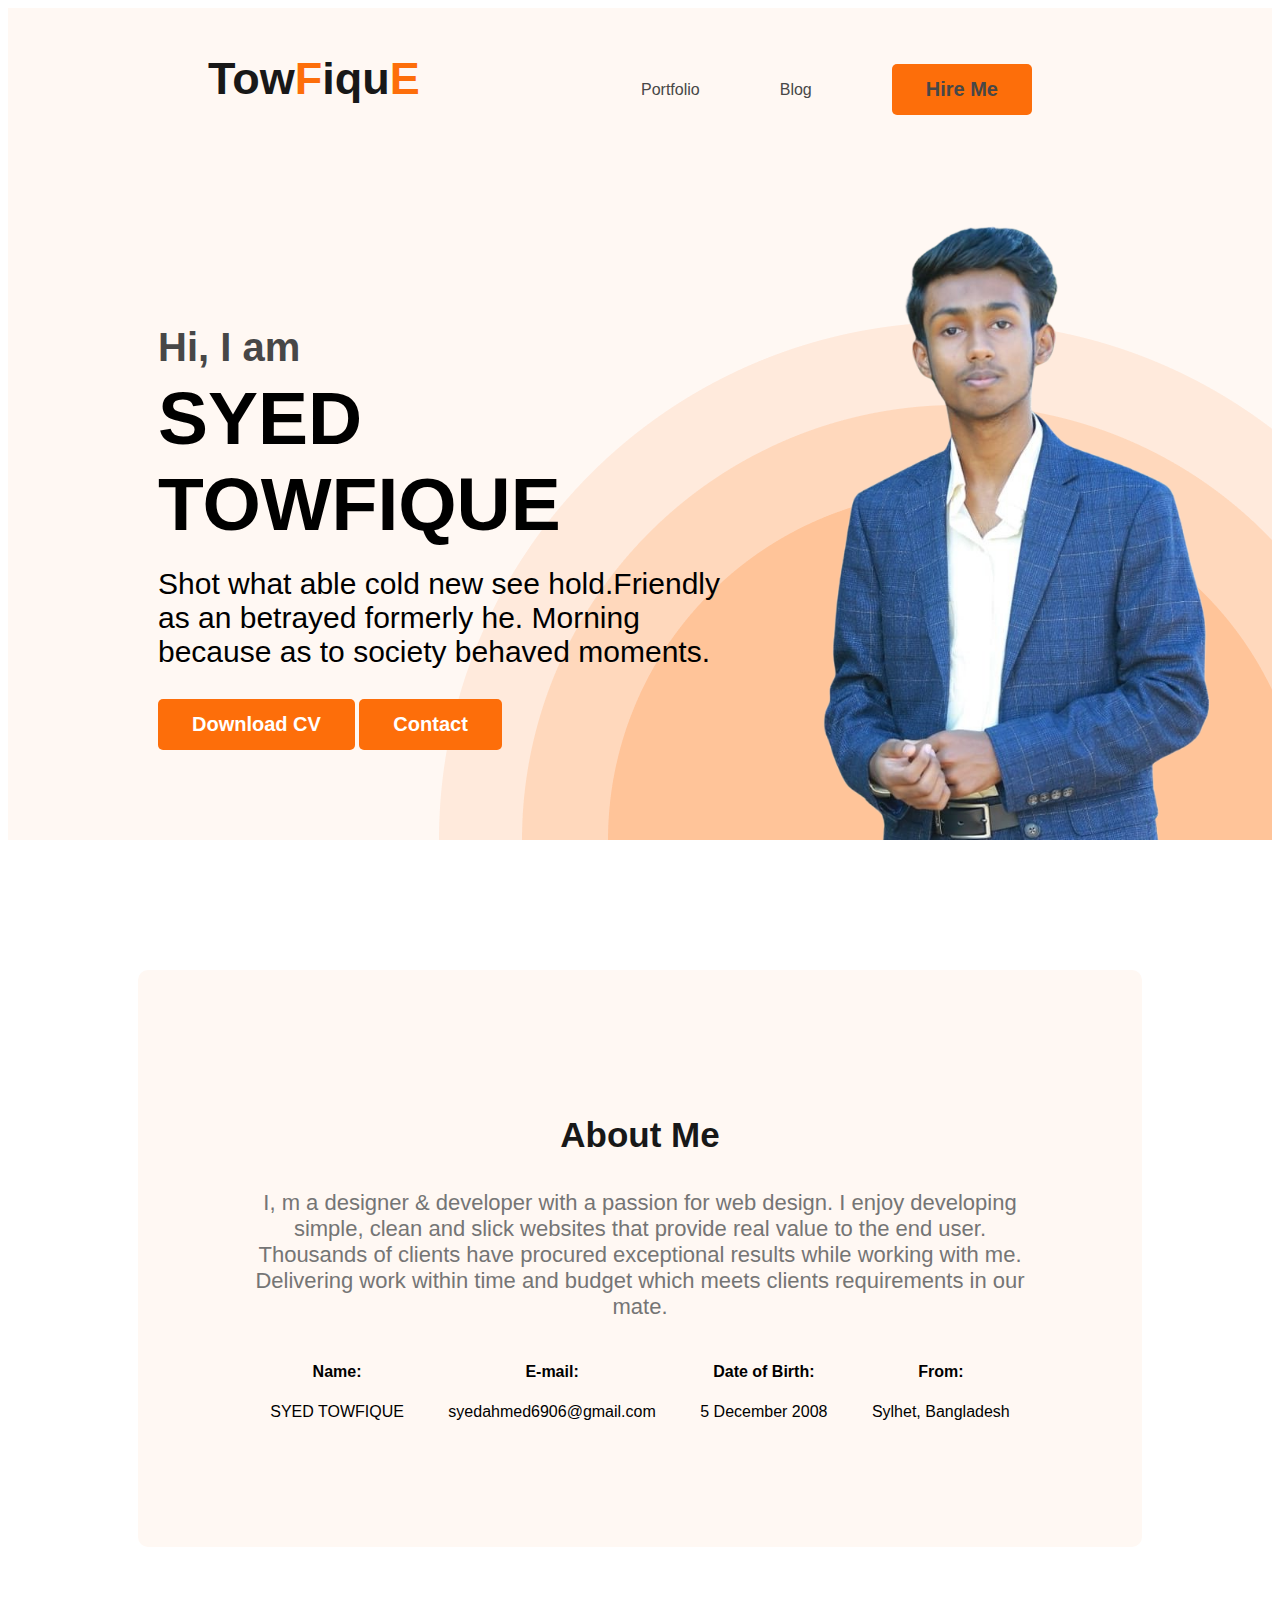
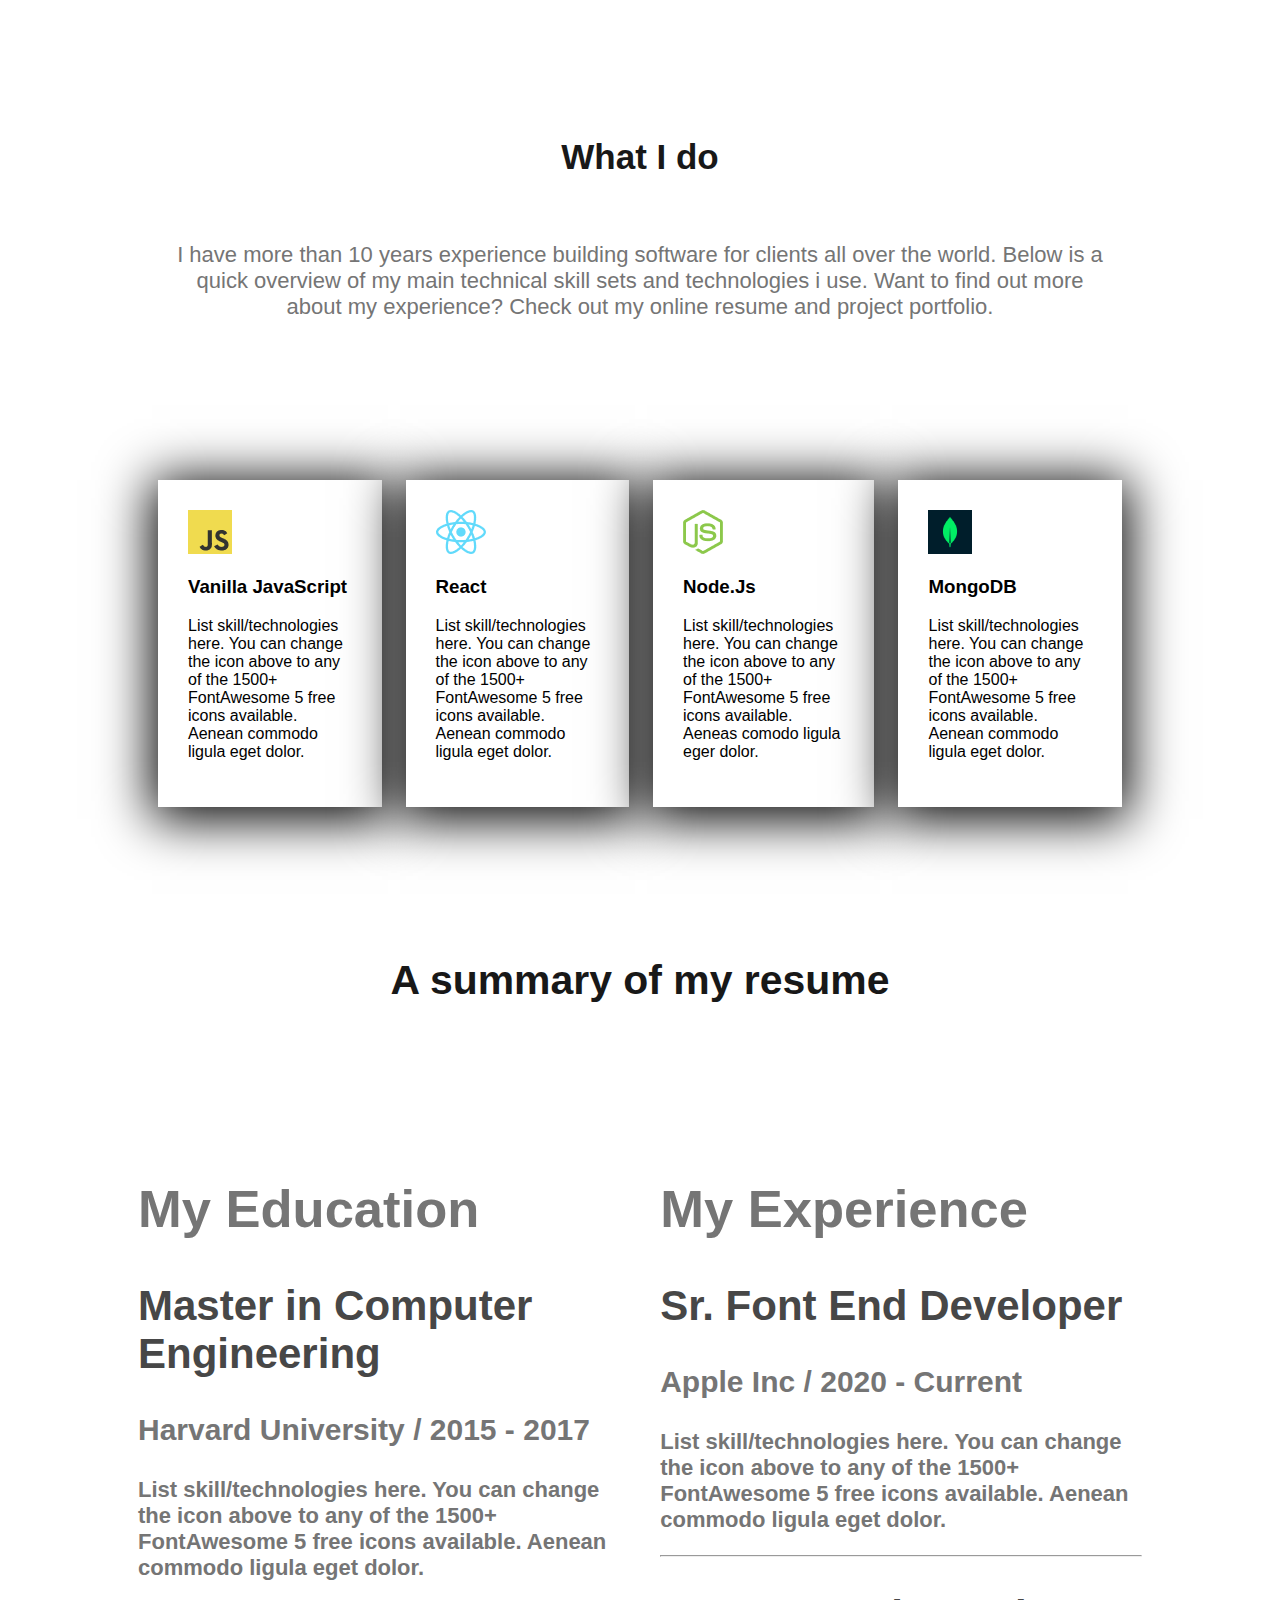
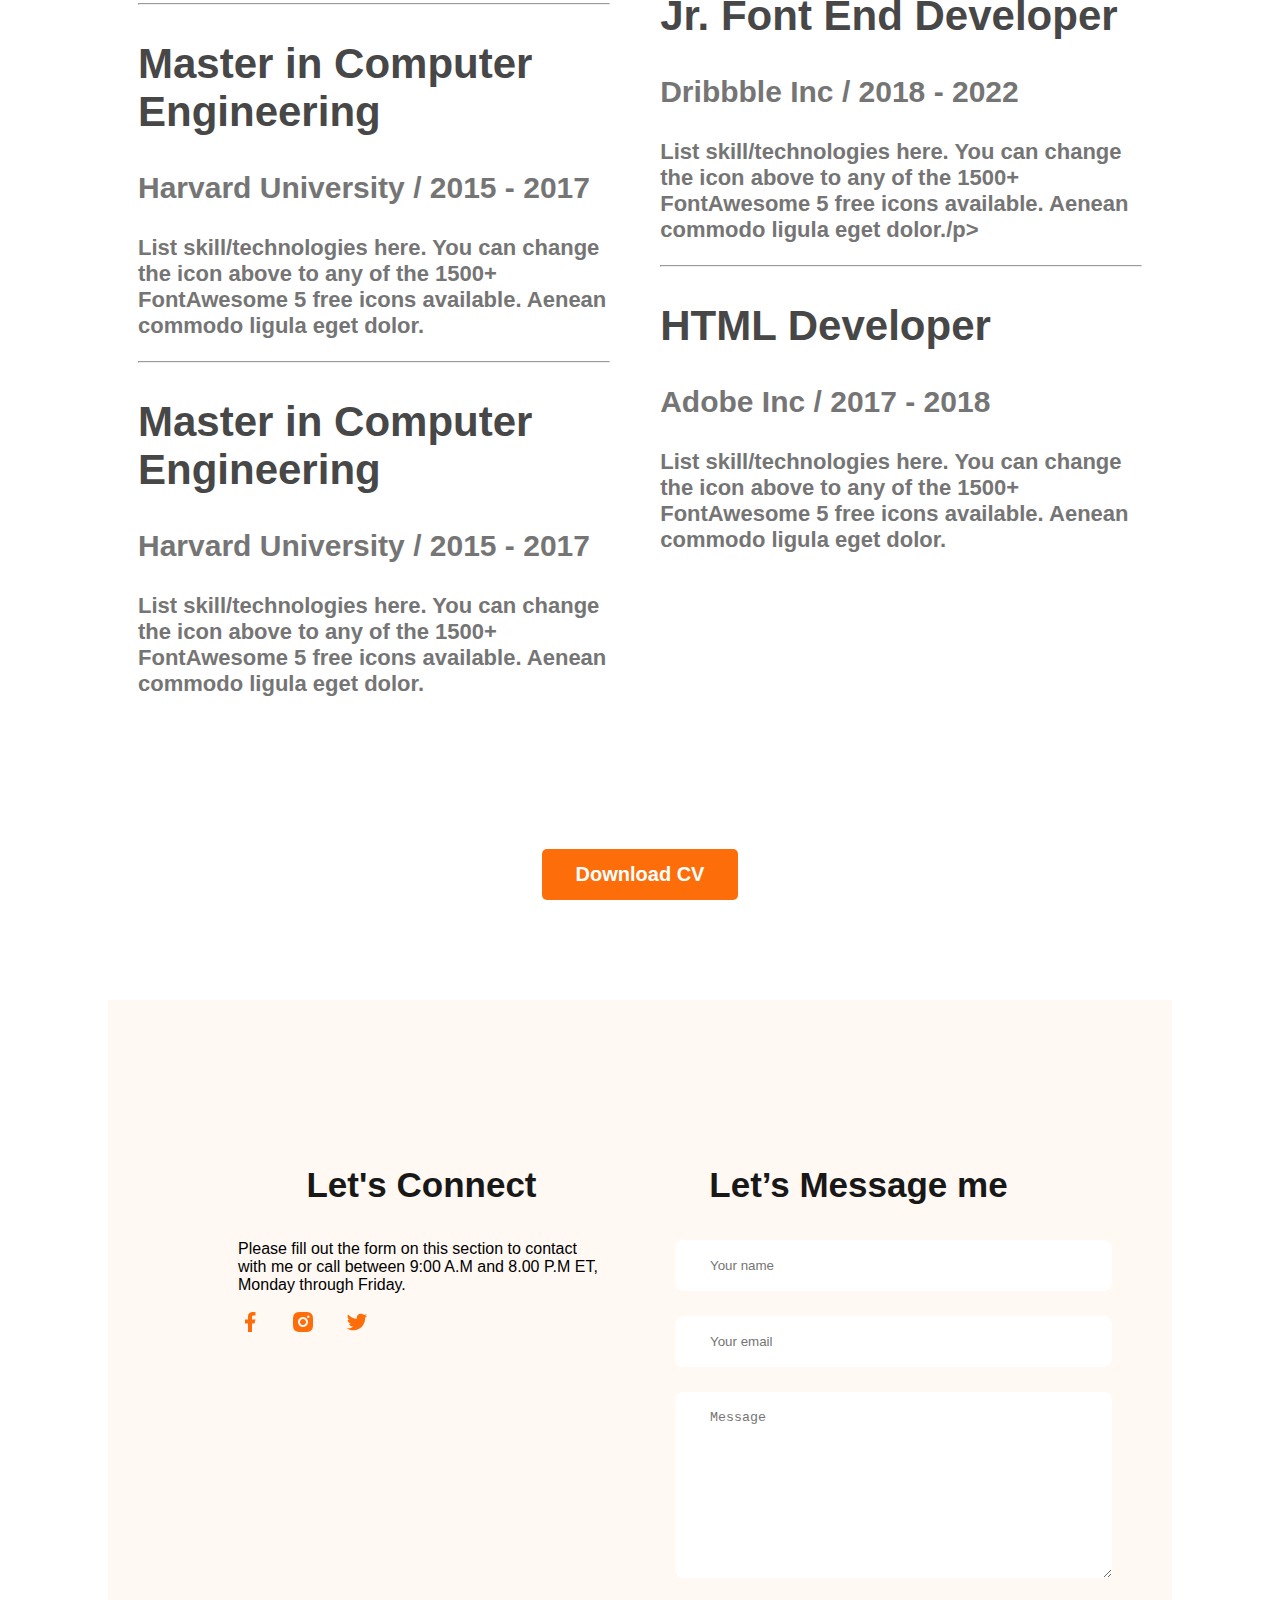
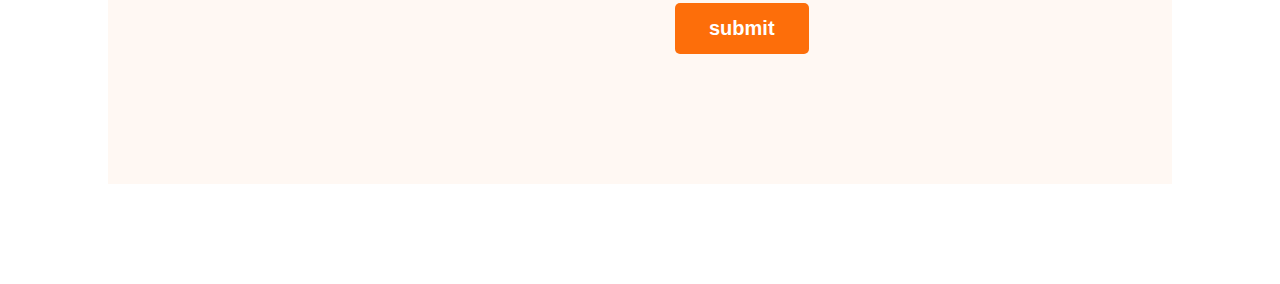
<file: index.html>
<!DOCTYPE html>
<html lang="en">
<head>
    <meta charset="UTF-8">
    <meta name="viewport" content="width=device-width, initial-scale=1.0">
    <title>Web Developer Portfolio</title>
    <link rel="stylesheet" href="index.css">
</head>
<body>
    <header class="header">
        <nav>
            <h3 class="nav-title">Tow<span class="orang">F</span>iqu<span class="orang">E</span></h3>
            <ul>
                <li><a href="">Portfolio</a></li>
                <li><a href="">Blog</a></li>
                <li><button class="btn-primary"><a href="">Hire Me</a></button></li>
            </ul>
        </nav>
        <div class="banner">
            <div class="banner-content">
                <h2 class="banner-greeting">Hi, I am</h2>
                <h1 class="banner-title">SYED TOWFIQUE</h1>
                <p class="banner-description">Shot what able cold new see hold.Friendly as an betrayed formerly he. Morning because as to society behaved moments.</p>
                <button class="btn-primary">Download CV</button>
                <button class="btn-primary">Contact</button>
            </div>
            <img src="Formal-removedbg.png" alt="">
        </div>
    </header>
    <main>
        <section class="about">
            <h3 class="section-title">About Me</h3>
            <p class="section-description">
                I, m a designer & developer with a passion for web design. I enjoy developing simple, clean and slick websites that provide real value to the end user. Thousands of clients have procured exceptional results while working with me. Delivering work within time and budget which meets clients requirements in our mate.
            </p>
            <div class="about-info-container">
                <div class="about-info">
                    <h4 class="info-title">Name:</h4>
                    <p class="info-description">SYED TOWFIQUE</p>
                </div>
                <div class="about-info">
                    <h4 class="info-title">E-mail:</h4>
                    <p class="info-description">syedahmed6906@gmail.com</p>
                </div>
                <div class="about-info">
                    <h4 class="info-title">Date of Birth:</h4>
                    <p class="info-description">5 December 2008</p>
                </div>
                <div class="about-info">
                    <h4 class="info-title">From:</h4>
                    <p class="info-description">Sylhet, Bangladesh</p>
                </div>
            </div>
        </section>
        <section>
            <div class="what-I-do-section">
                <h3 id="what-I-do" class="section-title">What I do</h3>
                <p class="section-description">
                I have more than 10 years experience building software for clients all over the world. Below is a quick overview of my main technical skill sets and technologies i use. Want to find out more about my experience? Check out my online resume and project portfolio.
               </p>
            </div>
            <div class="skill-container">
                <div class="skill">
                    <img src="icons/js.png" alt="">
                    <h3 class="skill-title">Vanilla JavaScript</h3>
                    <p class="skill-description">List skill/technologies here. You can change the icon above to any of the 1500+ FontAwesome 5 free icons available. Aenean commodo ligula eget dolor.</p>
                </div>
                <div class="skill">
                    <img src="icons/react.png" alt="">
                    <h3 class="skill-title">React</h3>
                    <p class="skill-description">List skill/technologies here. You can change the icon above to any of the 1500+ FontAwesome 5 free icons available. Aenean commodo ligula eget dolor.</p>
                </div>
                <div class="skill">
                    <img src="icons/nodejs.png" alt="">
                    <h3 class="skill-title">Node.Js</h3>
                    <p class="skill-description">List skill/technologies here. You can change the icon above to any of the 1500+ FontAwesome 5 free icons available. Aeneas comodo ligula eger dolor.</p>
                </div>
                <div class="skill">
                    <img src="icons/mongo.png" alt="">
                    <h3 class="skill-title">MongoDB</h3>
                    <p class="skill-description">List skill/technologies here. You can change the icon above to any of the 1500+ FontAwesome 5 free icons available. Aenean commodo ligula eget dolor.</p>
                </div>
            </div>
        </section>
        <section class="section-title">
            <h3>A summary of my resume</h3>
            <div class="resume-container">
                <div class="resume-colum">
                    <div class="resume-item">
                        <h2 class="resume-colum-title">My Education</h2>
                        <h2 class="resume-item-title">Master in Computer Engineering</h2>
                        <h3 class="resume-item-institute">Harvard University / 2015 - 2017</h3>
                        <p class="resume-item-description">List skill/technologies here. You can change the icon above to any of the 1500+ FontAwesome 5 free icons available. Aenean commodo ligula eget dolor.</p>
                    </div>
                    <hr>
                    <div class="resume-item">
                        <h2 class="resume-item-title">Master in Computer Engineering</h2>
                        <h3 class="resume-item-institute">Harvard University / 2015 - 2017</h3>
                        <p class="resume-item-description">
                            List skill/technologies here. You can change the icon above 
                            to any of the 1500+ FontAwesome 5 free icons available. Aenean commodo ligula eget dolor.</p>
                    </div>
                    <hr>
                    <div class="resume-item">
                        <h2 class="resume-item-title">Master in Computer Engineering</h2>
                        <h3 class="resume-item-institute">Harvard University / 2015 - 2017</h3>
                        <p class="resume-item-description">List skill/technologies here. You can change the icon above 
                            to any of the 1500+ FontAwesome 5 free icons available. Aenean commodo ligula eget dolor.</p>
                    </div>
                </div>
                <div class="resume-colum">
                    <div class="resume-item">
                        <h2 class="resume-colum-title">My Experience</h2>
                        <h2 class="resume-item-title">Sr. Font End Developer</h2>
                        <h3 class="resume-item-institute">Apple Inc / 2020 - Current</h3>
                        <p class="resume-item-description">List skill/technologies here. You can change the icon above 
                            to any of the 1500+ FontAwesome 5 free icons available. Aenean commodo ligula eget dolor.</p>
                    </div>
                    <hr>
                    <div class="resume-item">
                        <h2 class="resume-item-title">Jr. Font End Developer</h2>
                        <h3 class="resume-item-institute">Dribbble Inc / 2018 - 2022</h3>
                        <p class="resume-item-description">List skill/technologies here. You can change the icon above 
                            to any of the 1500+ FontAwesome 5 free icons available. Aenean commodo ligula eget dolor./p>
                    </div>
                    <hr>
                    <div class="resume-item">
                        <h2 class="resume-item-title">HTML Developer</h2>
                        <h3 class="resume-item-institute">Adobe Inc / 2017 - 2018</h3>
                        <p class="resume-item-description">List skill/technologies here. You can change the icon above 
                            to any of the 1500+ FontAwesome 5 free icons available. Aenean commodo ligula eget dolor.</p>
                    </div>
                </div>
            </div>
            <div class="download-cv">
                <button class="btn-primary">Download CV</button>
            </div>
        </section>
    </main>
    <footer>
        <div class="footer-colum">
            <h3 class="section-title">Let's Connect</h3>
            <p class="footer-section-description">Please fill out the form on this section to contact with me or call between 9:00 A.M and 8.00 P.M ET, Monday through Friday.</p>
            <div class="social-links">
                <a href="https://www.facebook.com/profile.php?id=100040533549514&mibextid=ZbWKwL"><img src="icons/facebook.png" alt=""></a>
                <a href="https://www.instagram.com/syed_towfique_14?igsh=MXZybG8zdDFxeHBuaQ=="><img src="icons/insta.png" alt=""></a>
                <a href="https://twitter.com/towfique_syed"><img src="icons/twitter.png" alt=""></a>
            </div>
        </div>
        <div class="footer-colum">
            <form class="contact" action="">
                <h3 class="section-title">Let’s Message me</h3>
                <input type="text" placeholder="Your name">
                <input type="email" placeholder="Your email">
                <textarea name="" id="" cols="30" rows="10" placeholder="Message"></textarea>
                <input class="btn-primary" type="submit" value="submit" name="" id="">
            </form>
        </div>
    </footer>
</body>
</html>
</file>
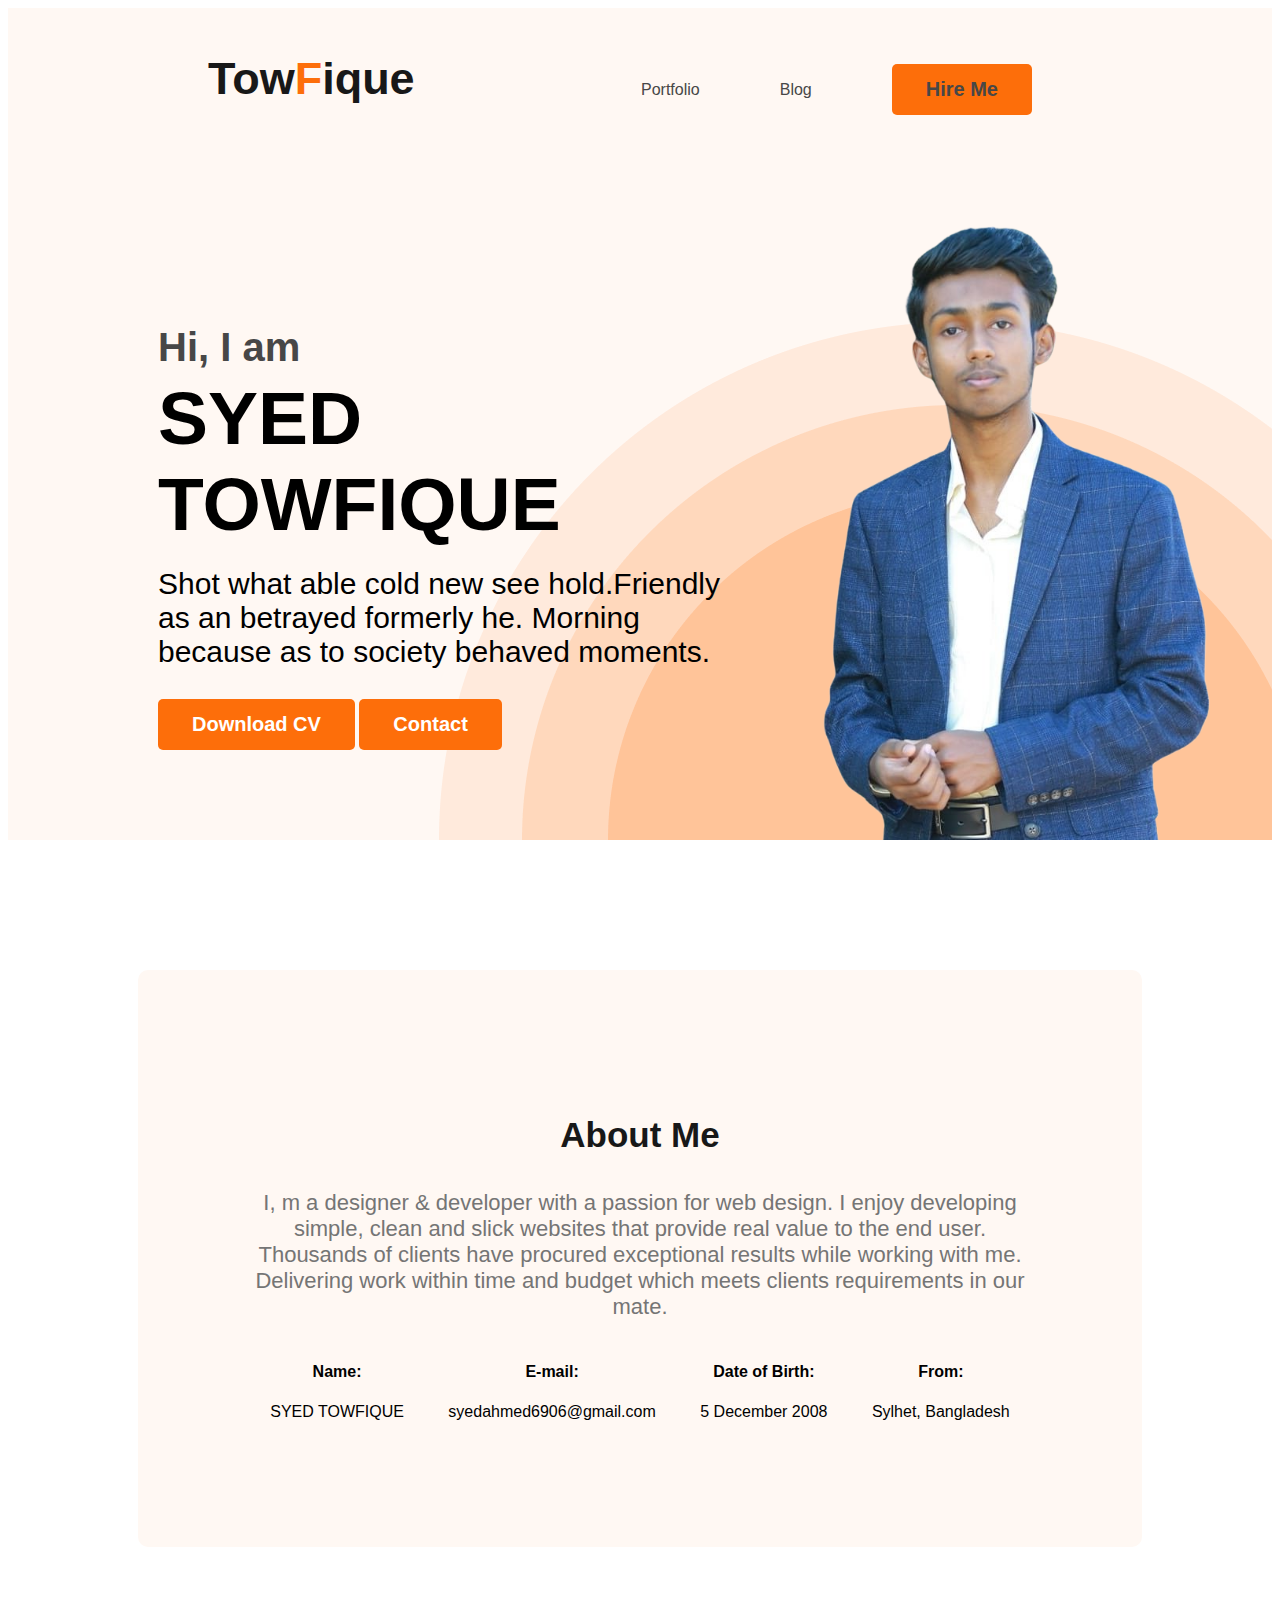
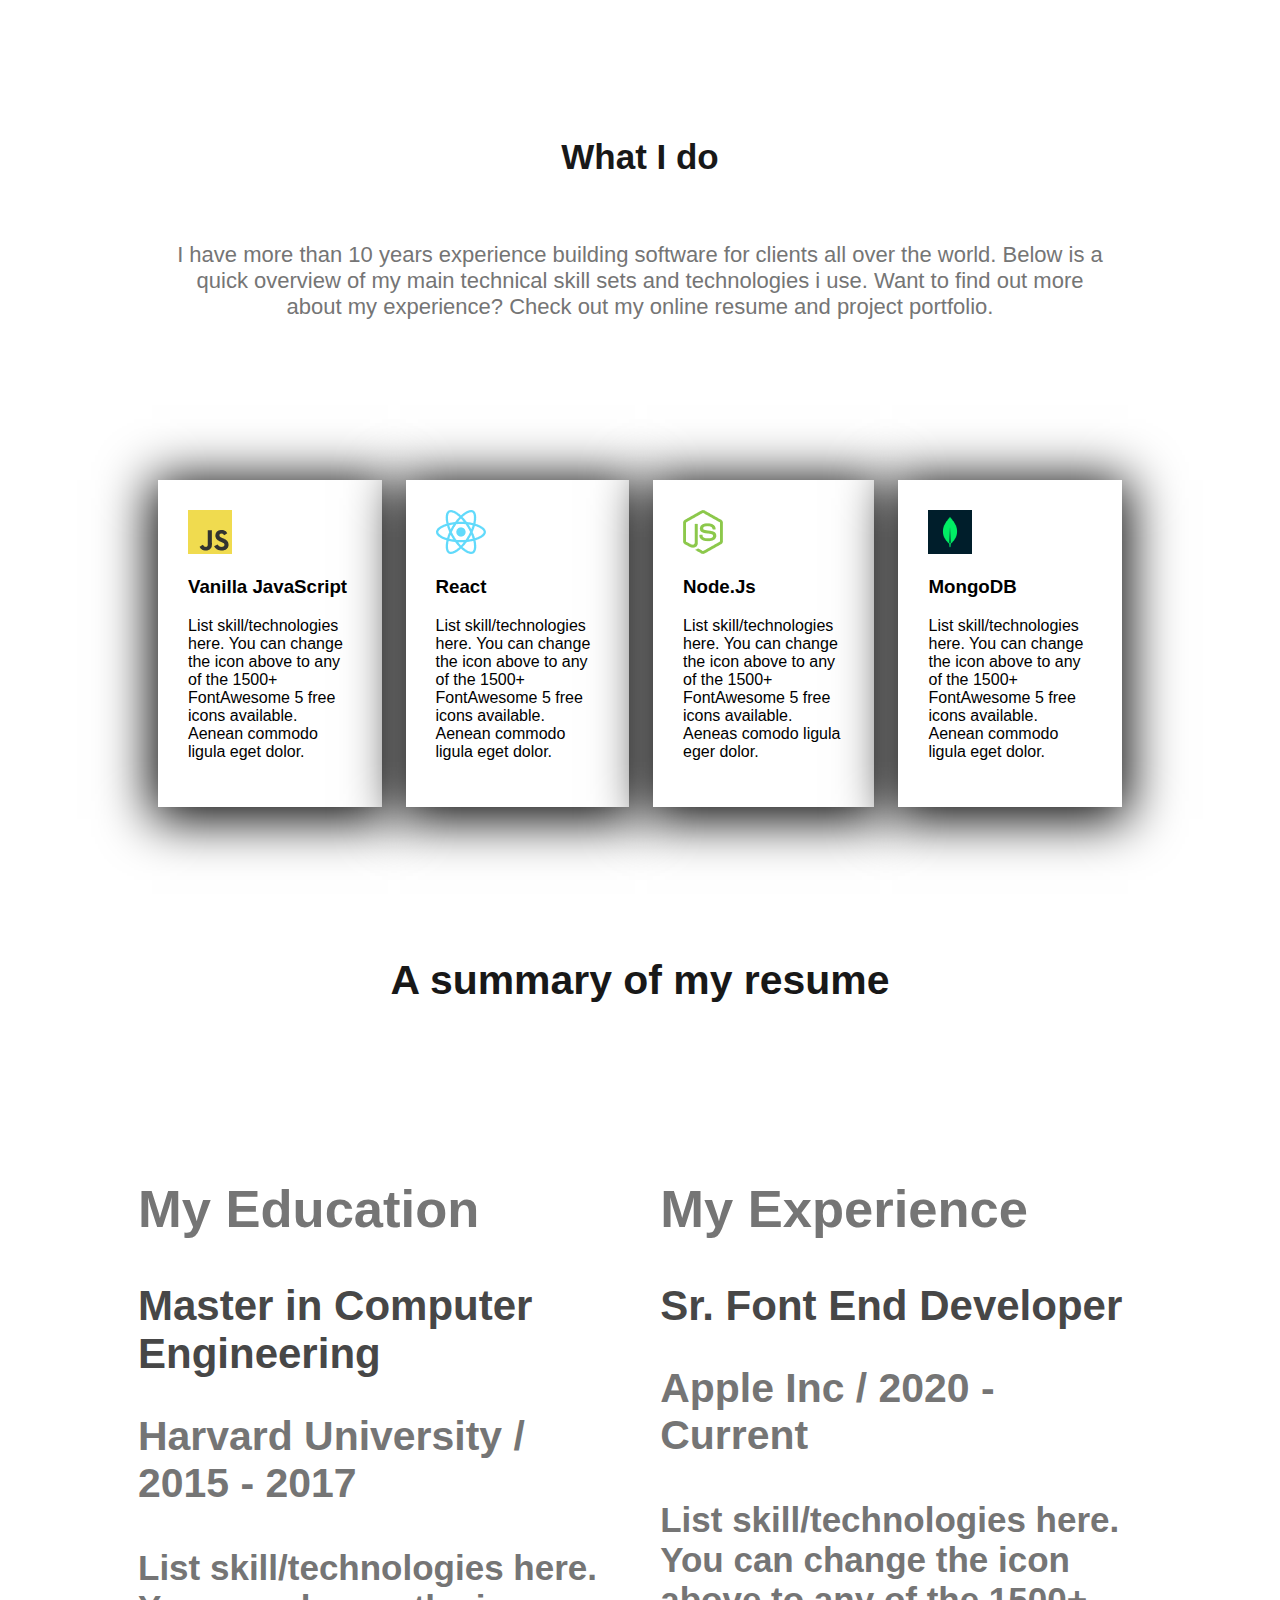
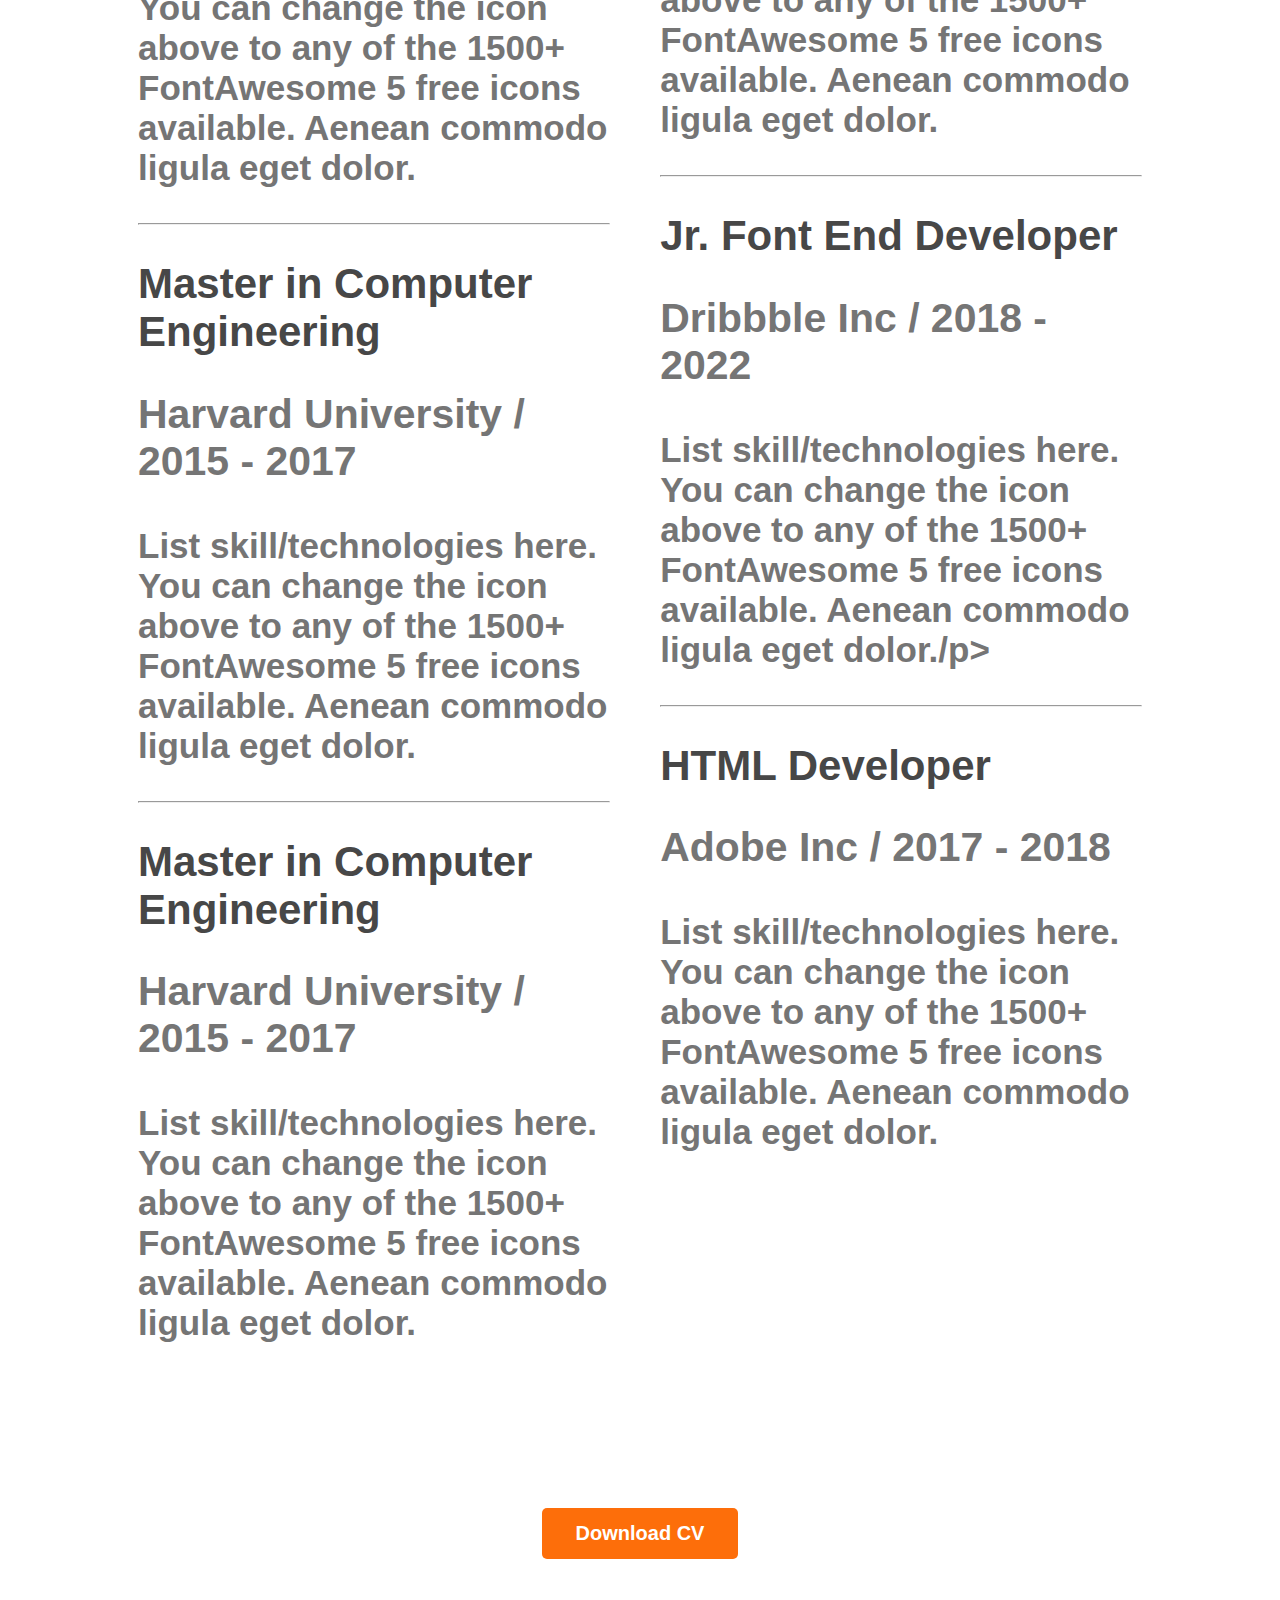
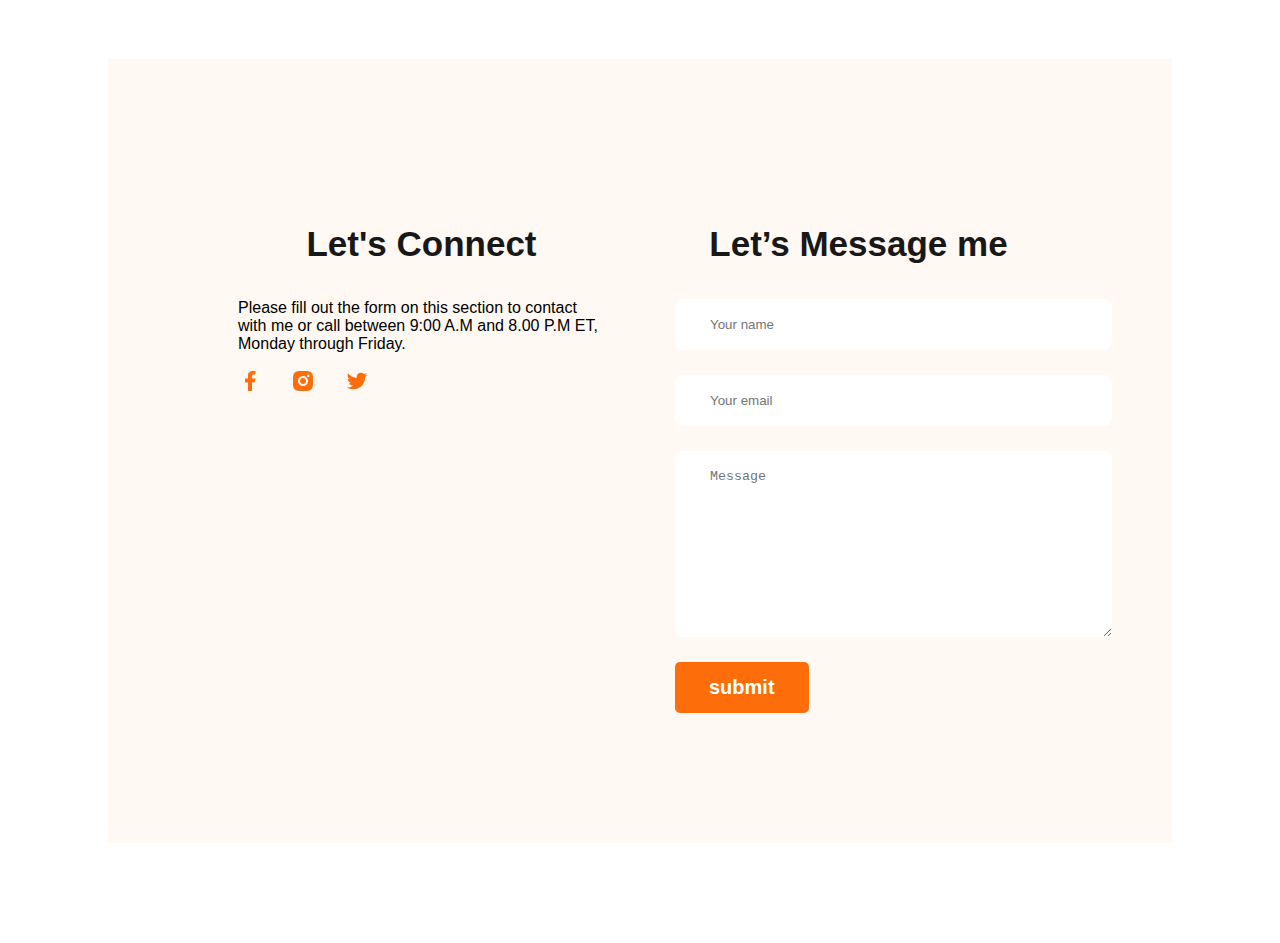
<file: Developer-portfolio.html>
<!DOCTYPE html>
<html lang="en">
<head>
    <meta charset="UTF-8">
    <meta name="viewport" content="width=device-width, initial-scale=1.0">
    <title>Web Developer Portfolio</title>
    <link rel="stylesheet" href="Developer-portfolio.css">
</head>
<body>
    <header class="header">
        <nav>
            <h3 class="nav-title">Tow<span class="orang">F</span>ique</h3>
            <ul>
                <li><a href="">Portfolio</a></li>
                <li><a href="">Blog</a></li>
                <li><button class="btn-primary"><a href="">Hire Me</a></button></li>
            </ul>
        </nav>
        <div class="banner">
            <div class="banner-content">
                <h2 class="banner-greeting">Hi, I am</h2>
                <h1 class="banner-title">SYED TOWFIQUE</h1>
                <p class="banner-description">Shot what able cold new see hold.Friendly as an betrayed formerly he. Morning because as to society behaved moments.</p>
                <button class="btn-primary">Download CV</button>
                <button class="btn-primary">Contact</button>
            </div>
            <img src="Formal-removedbg.png" alt="">
        </div>
    </header>
    <main>
        <section class="about">
            <h3 class="section-title">About Me</h3>
            <p class="section-description">
                I, m a designer & developer with a passion for web design. I enjoy developing simple, clean and slick websites that provide real value to the end user. Thousands of clients have procured exceptional results while working with me. Delivering work within time and budget which meets clients requirements in our mate.
            </p>
            <div class="about-info-container">
                <div class="about-info">
                    <h4 class="info-title">Name:</h4>
                    <p class="info-description">SYED TOWFIQUE</p>
                </div>
                <div class="about-info">
                    <h4 class="info-title">E-mail:</h4>
                    <p class="info-description">syedahmed6906@gmail.com</p>
                </div>
                <div class="about-info">
                    <h4 class="info-title">Date of Birth:</h4>
                    <p class="info-description">5 December 2008</p>
                </div>
                <div class="about-info">
                    <h4 class="info-title">From:</h4>
                    <p class="info-description">Sylhet, Bangladesh</p>
                </div>
            </div>
        </section>
        <section>
            <div class="what-I-do-section">
                <h3 id="what-I-do" class="section-title">What I do</h3>
                <p class="section-description">
                I have more than 10 years experience building software for clients all over the world. Below is a quick overview of my main technical skill sets and technologies i use. Want to find out more about my experience? Check out my online resume and project portfolio.
               </p>
            </div>
            <div class="skill-container">
                <div class="skill">
                    <img src="icons/js.png" alt="">
                    <h3 class="skill-title">Vanilla JavaScript</h3>
                    <p class="skill-description">List skill/technologies here. You can change the icon above to any of the 1500+ FontAwesome 5 free icons available. Aenean commodo ligula eget dolor.</p>
                </div>
                <div class="skill">
                    <img src="icons/react.png" alt="">
                    <h3 class="skill-title">React</h3>
                    <p class="skill-description">List skill/technologies here. You can change the icon above to any of the 1500+ FontAwesome 5 free icons available. Aenean commodo ligula eget dolor.</p>
                </div>
                <div class="skill">
                    <img src="icons/nodejs.png" alt="">
                    <h3 class="skill-title">Node.Js</h3>
                    <p class="skill-description">List skill/technologies here. You can change the icon above to any of the 1500+ FontAwesome 5 free icons available. Aeneas comodo ligula eger dolor.</p>
                </div>
                <div class="skill">
                    <img src="icons/mongo.png" alt="">
                    <h3 class="skill-title">MongoDB</h3>
                    <p class="skill-description">List skill/technologies here. You can change the icon above to any of the 1500+ FontAwesome 5 free icons available. Aenean commodo ligula eget dolor.</p>
                </div>
            </div>
        </section>
        <section class="section-title">
            <h3>A summary of my resume</h3>
            <div class="resume-container">
                <div class="resume-colum">
                    <div class="resume-item">
                        <h2 class="resume-colum-title">My Education</h2>
                        <h2 class="resume-item-title">Master in Computer Engineering</h2>
                        <h3 class="resume-item-institute">Harvard University / 2015 - 2017</h3>
                        <p class="resume-item-description">List skill/technologies here. You can change the icon above to any of the 1500+ FontAwesome 5 free icons available. Aenean commodo ligula eget dolor.</p>
                    </div>
                    <hr>
                    <div class="resume-item">
                        <h2 class="resume-item-title">Master in Computer Engineering</h2>
                        <h3 class="resume-item-institute">Harvard University / 2015 - 2017</h3>
                        <p class="resume-item-description">
                            List skill/technologies here. You can change the icon above 
                            to any of the 1500+ FontAwesome 5 free icons available. Aenean commodo ligula eget dolor.</p>
                    </div>
                    <hr>
                    <div class="resume-item">
                        <h2 class="resume-item-title">Master in Computer Engineering</h2>
                        <h3 class="resume-item-institute">Harvard University / 2015 - 2017</h3>
                        <p class="resume-item-description">List skill/technologies here. You can change the icon above 
                            to any of the 1500+ FontAwesome 5 free icons available. Aenean commodo ligula eget dolor.</p>
                    </div>
                </div>
                <div class="resume-colum">
                    <div class="resume-item">
                        <h2 class="resume-colum-title">My Experience</h2>
                        <h2 class="resume-item-title">Sr. Font End Developer</h2>
                        <h3 class="resume-item-institute">Apple Inc / 2020 - Current</h3>
                        <p class="resume-item-description">List skill/technologies here. You can change the icon above 
                            to any of the 1500+ FontAwesome 5 free icons available. Aenean commodo ligula eget dolor.</p>
                    </div>
                    <hr>
                    <div class="resume-item">
                        <h2 class="resume-item-title">Jr. Font End Developer</h2>
                        <h3 class="resume-item-institute">Dribbble Inc / 2018 - 2022</h3>
                        <p class="resume-item-description">List skill/technologies here. You can change the icon above 
                            to any of the 1500+ FontAwesome 5 free icons available. Aenean commodo ligula eget dolor./p>
                    </div>
                    <hr>
                    <div class="resume-item">
                        <h2 class="resume-item-title">HTML Developer</h2>
                        <h3 class="resume-item-institute">Adobe Inc / 2017 - 2018</h3>
                        <p class="resume-item-description">List skill/technologies here. You can change the icon above 
                            to any of the 1500+ FontAwesome 5 free icons available. Aenean commodo ligula eget dolor.</p>
                    </div>
                </div>
            </div>
            <div class="download-cv">
                <button class="btn-primary">Download CV</button>
            </div>
        </section>
    </main>
    <footer>
        <div class="footer-colum">
            <h3 class="section-title">Let's Connect</h3>
            <p class="footer-section-description">Please fill out the form on this section to contact with me or call between 9:00 A.M and 8.00 P.M ET, Monday through Friday.</p>
            <div class="social-links">
                <a href=""><img src="icons/facebook.png" alt=""></a>
                <a href=""><img src="icons/insta.png" alt=""></a>
                <a href=""><img src="icons/twitter.png" alt=""></a>
            </div>
        </div>
        <div class="footer-colum">
            <form class="contact" action="">
                <h3 class="section-title">Let’s Message me</h3>
                <input type="text" placeholder="Your name">
                <input type="email" placeholder="Your email">
                <textarea name="" id="" cols="30" rows="10" placeholder="Message"></textarea>
                <input class="btn-primary" type="submit" value="submit" name="" id="">
            </form>
        </div>
    </footer>
</body>
</html>
</file>
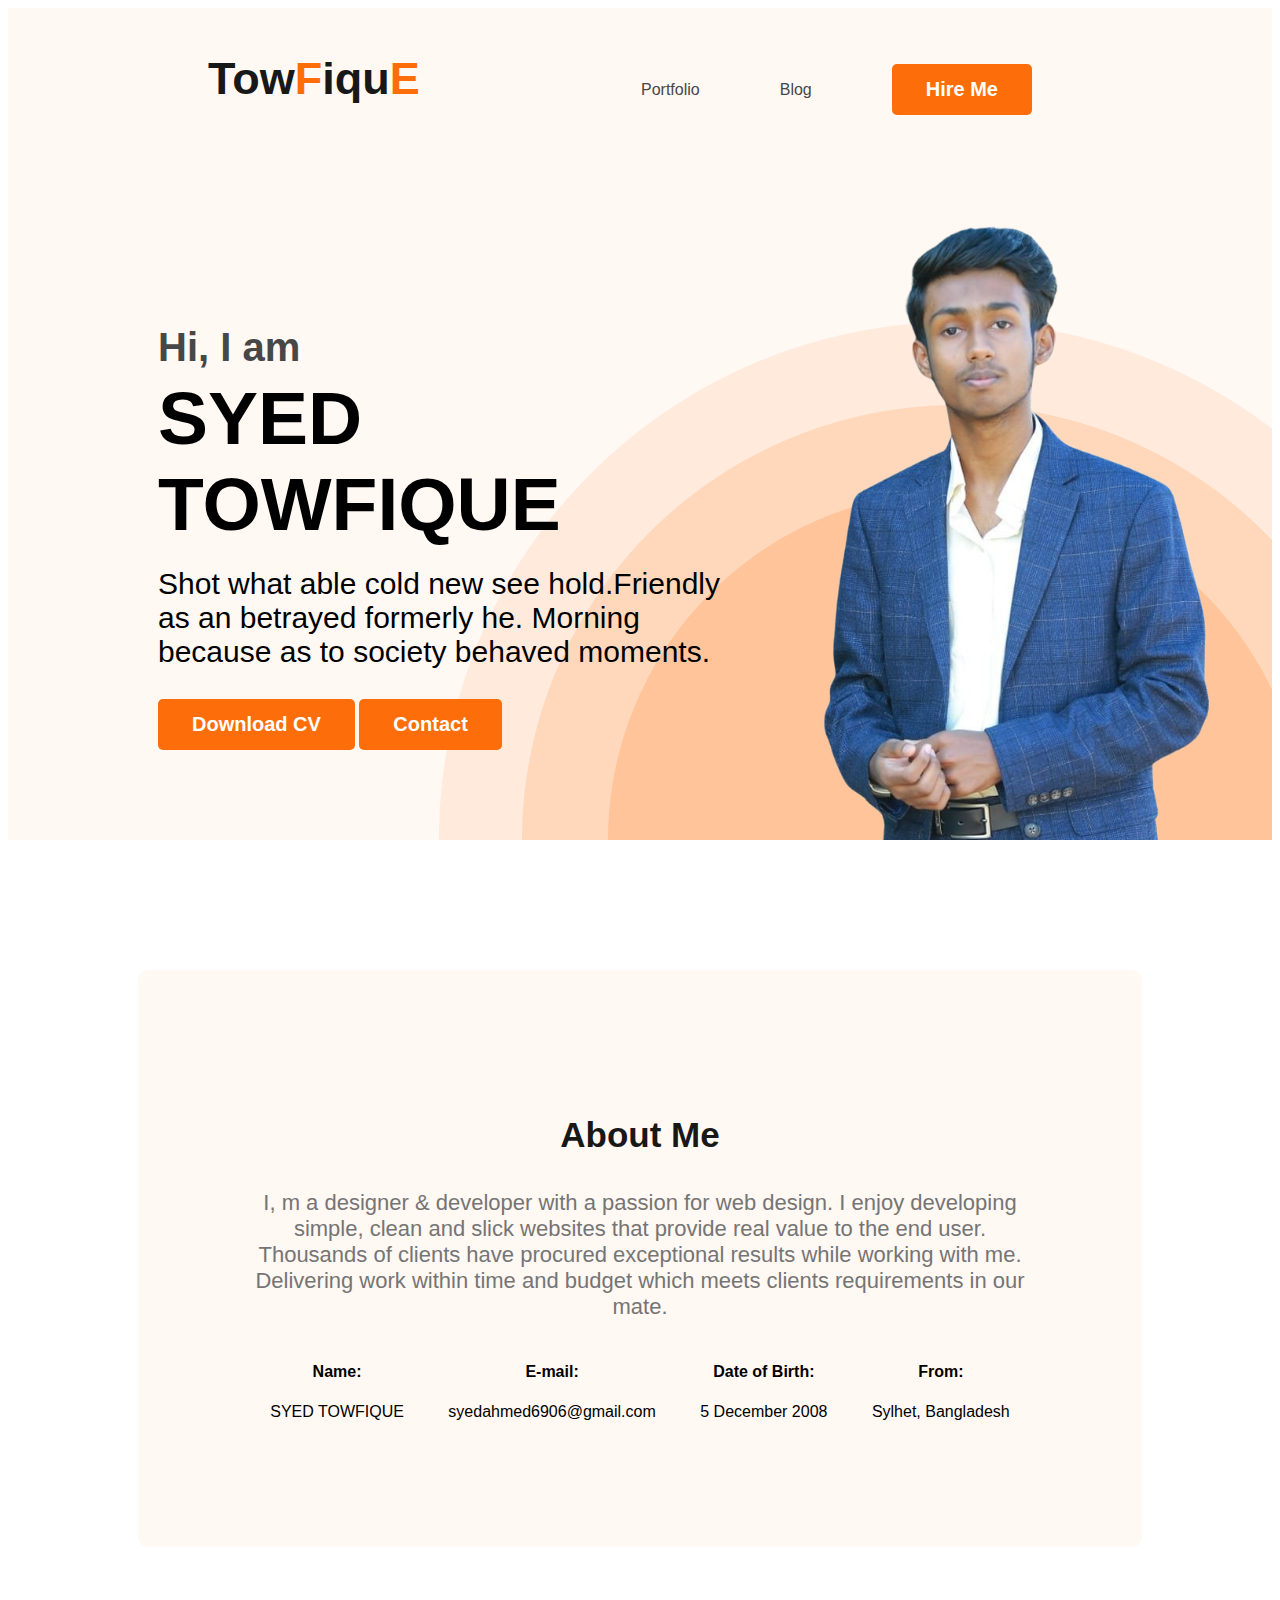
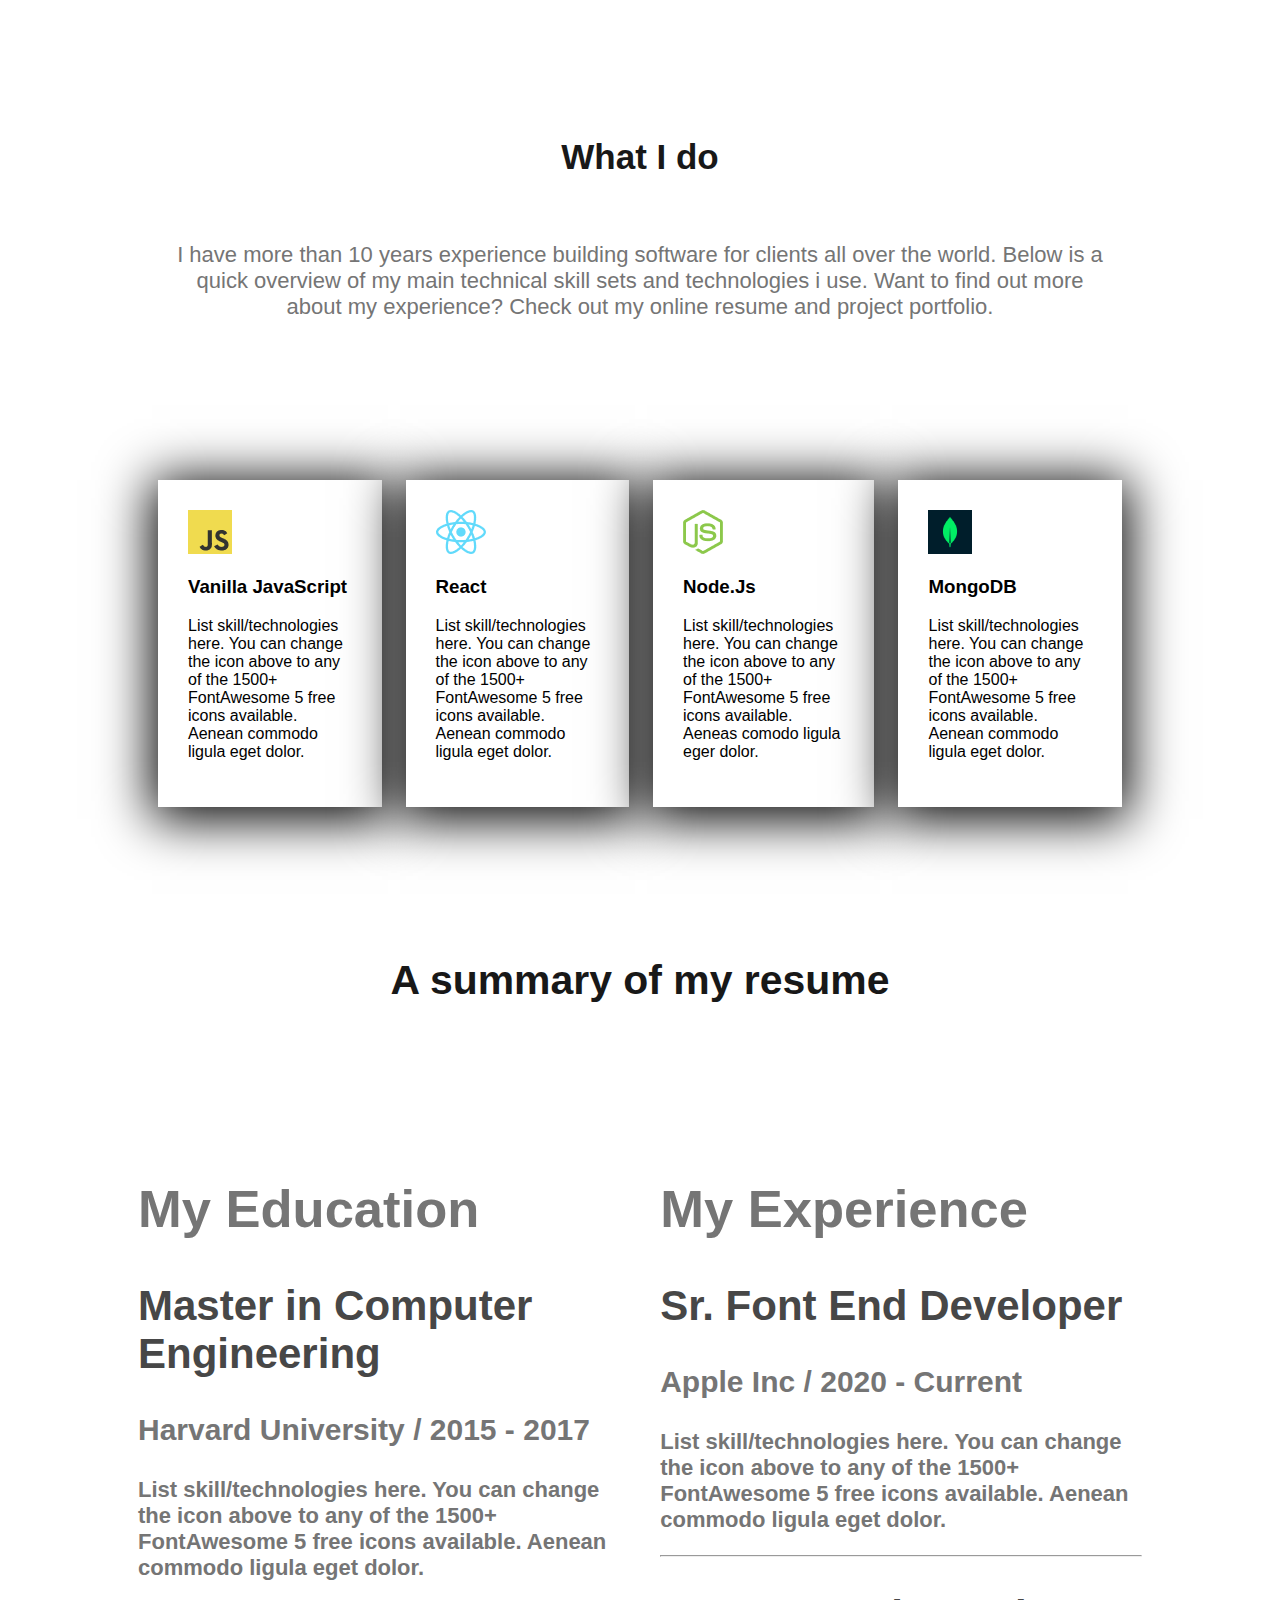
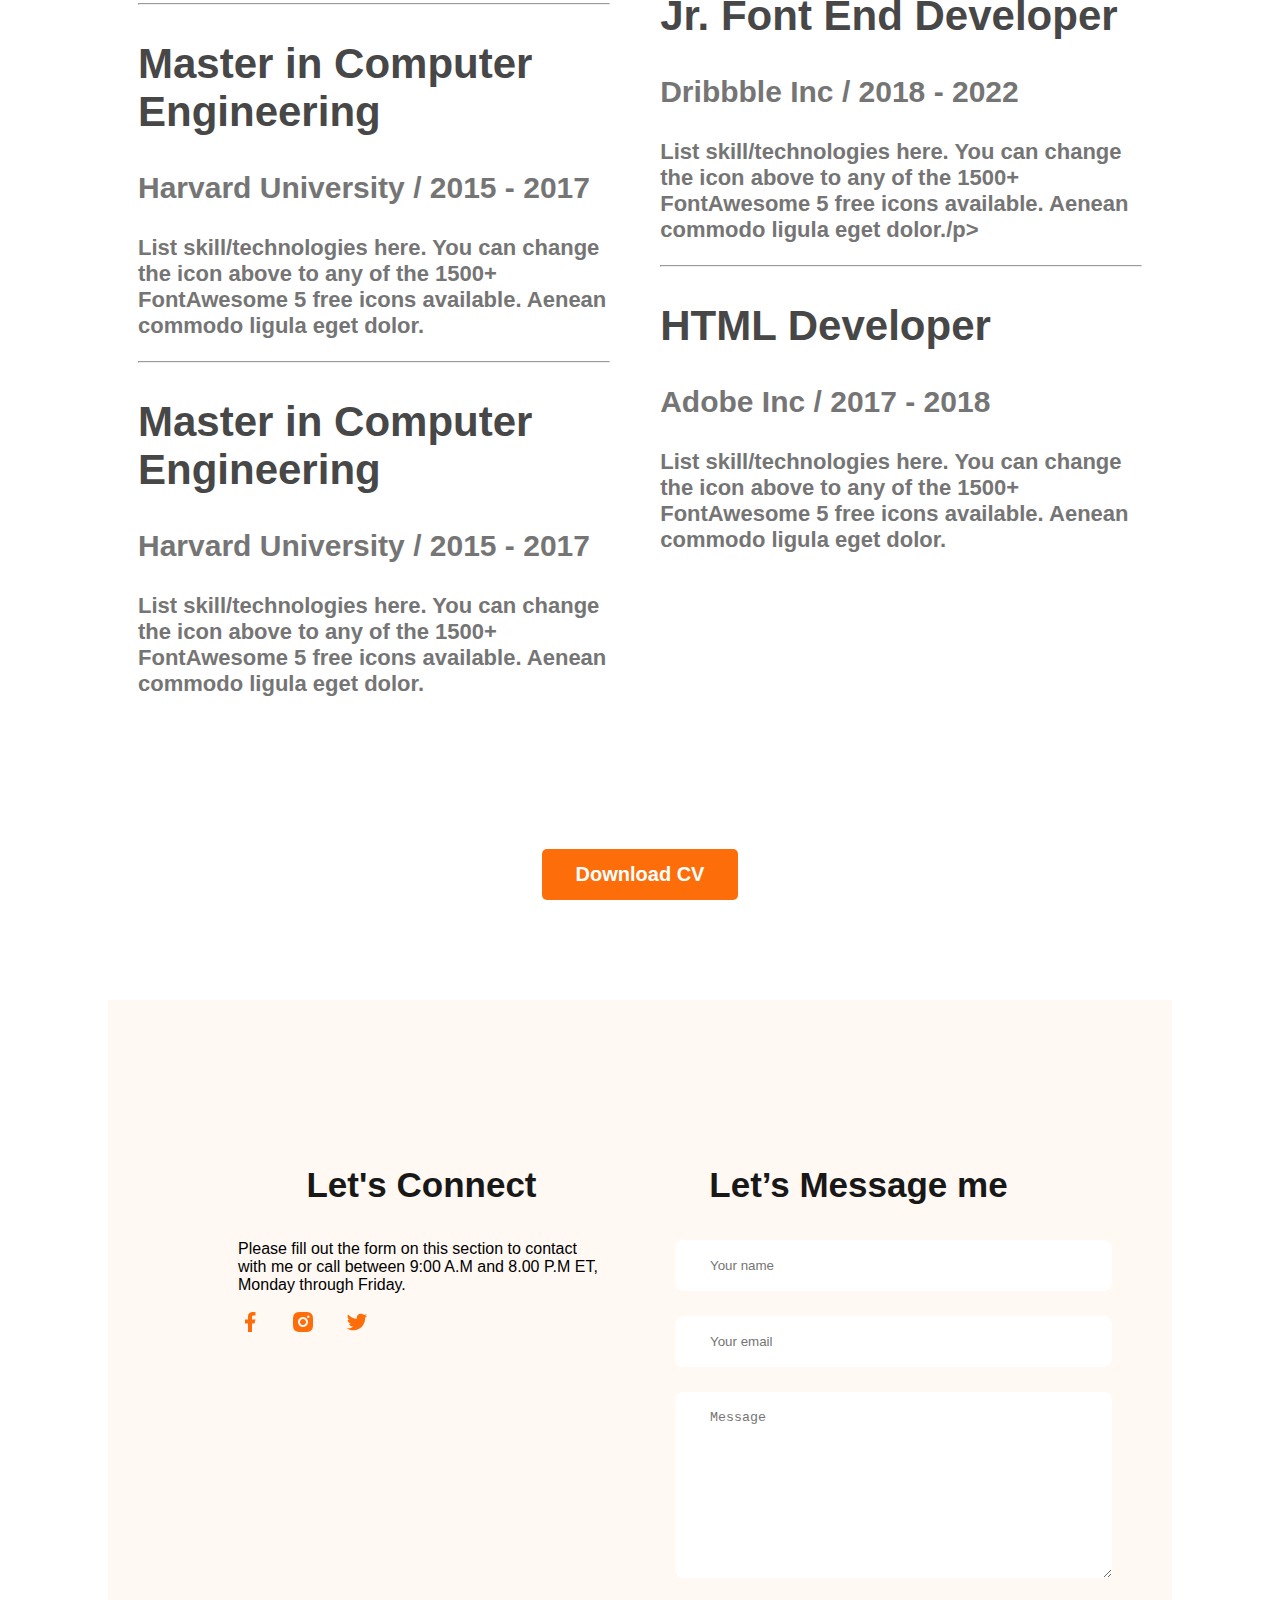
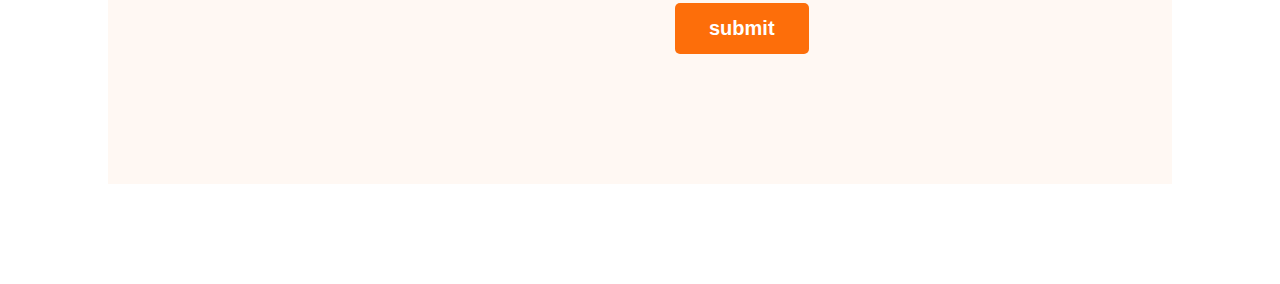
<file: index1.html>
<!DOCTYPE html>
<html lang="en">
<head>
    <meta charset="UTF-8">
    <meta name="viewport" content="width=device-width, initial-scale=1.0">
    <title>Web Developer Portfolio</title>
    <link rel="stylesheet" href="style1.css">
</head>
<body>
    <header class="header">
        <nav>
            <h3 class="nav-title">Tow<span class="orang">F</span>iqu<span class="orang">E</span></h3>
            <ul>
                <li><a href="">Portfolio</a></li>
                <li><a href="">Blog</a></li>
                <li><button class="btn-primary">Hire Me</button></li>
            </ul>
        </nav>
        <div class="banner">
            <div class="banner-content">
                <h2 class="banner-greeting">Hi, I am</h2>
                <h1 class="banner-title">SYED TOWFIQUE</h1>
                <p class="banner-description">Shot what able cold new see hold.Friendly as an betrayed formerly he. Morning because as to society behaved moments.</p>
                <button class="btn-primary">Download CV</button>
                <button class="btn-primary">Contact</button>
            </div>
            <img src="Formal-removedbg.png" alt="">
        </div>
    </header>
    <main>
        <section class="about">
            <h3 class="section-title">About Me</h3>
            <p class="section-description">
                I, m a designer & developer with a passion for web design. I enjoy developing simple, clean and slick websites that provide real value to the end user. Thousands of clients have procured exceptional results while working with me. Delivering work within time and budget which meets clients requirements in our mate.
            </p>
            <div class="about-info-container">
                <div class="about-info">
                    <h4 class="info-title">Name:</h4>
                    <p class="info-description">SYED TOWFIQUE</p>
                </div>
                <div class="about-info">
                    <h4 class="info-title">E-mail:</h4>
                    <p class="info-description">syedahmed6906@gmail.com</p>
                </div>
                <div class="about-info">
                    <h4 class="info-title">Date of Birth:</h4>
                    <p class="info-description">5 December 2008</p>
                </div>
                <div class="about-info">
                    <h4 class="info-title">From:</h4>
                    <p class="info-description">Sylhet, Bangladesh</p>
                </div>
            </div>
        </section>
        <section>
            <div class="what-I-do-section">
                <h3 id="what-I-do" class="section-title">What I do</h3>
                <p class="section-description">
                I have more than 10 years experience building software for clients all over the world. Below is a quick overview of my main technical skill sets and technologies i use. Want to find out more about my experience? Check out my online resume and project portfolio.
               </p>
            </div>
            <div class="skill-container">
                <div class="skill">
                    <img src="icons/js.png" alt="">
                    <h3 class="skill-title">Vanilla JavaScript</h3>
                    <p class="skill-description">List skill/technologies here. You can change the icon above to any of the 1500+ FontAwesome 5 free icons available. Aenean commodo ligula eget dolor.</p>
                </div>
                <div class="skill">
                    <img src="icons/react.png" alt="">
                    <h3 class="skill-title">React</h3>
                    <p class="skill-description">List skill/technologies here. You can change the icon above to any of the 1500+ FontAwesome 5 free icons available. Aenean commodo ligula eget dolor.</p>
                </div>
                <div class="skill">
                    <img src="icons/nodejs.png" alt="">
                    <h3 class="skill-title">Node.Js</h3>
                    <p class="skill-description">List skill/technologies here. You can change the icon above to any of the 1500+ FontAwesome 5 free icons available. Aeneas comodo ligula eger dolor.</p>
                </div>
                <div class="skill">
                    <img src="icons/mongo.png" alt="">
                    <h3 class="skill-title">MongoDB</h3>
                    <p class="skill-description">List skill/technologies here. You can change the icon above to any of the 1500+ FontAwesome 5 free icons available. Aenean commodo ligula eget dolor.</p>
                </div>
            </div>
        </section>
        <section class="section-title">
            <h3>A summary of my resume</h3>
            <div class="resume-container">
                <div class="resume-colum">
                    <div class="resume-item">
                        <h2 class="resume-colum-title">My Education</h2>
                        <h2 class="resume-item-title">Master in Computer Engineering</h2>
                        <h3 class="resume-item-institute">Harvard University / 2015 - 2017</h3>
                        <p class="resume-item-description">List skill/technologies here. You can change the icon above to any of the 1500+ FontAwesome 5 free icons available. Aenean commodo ligula eget dolor.</p>
                    </div>
                    <hr>
                    <div class="resume-item">
                        <h2 class="resume-item-title">Master in Computer Engineering</h2>
                        <h3 class="resume-item-institute">Harvard University / 2015 - 2017</h3>
                        <p class="resume-item-description">
                            List skill/technologies here. You can change the icon above 
                            to any of the 1500+ FontAwesome 5 free icons available. Aenean commodo ligula eget dolor.</p>
                    </div>
                    <hr>
                    <div class="resume-item">
                        <h2 class="resume-item-title">Master in Computer Engineering</h2>
                        <h3 class="resume-item-institute">Harvard University / 2015 - 2017</h3>
                        <p class="resume-item-description">List skill/technologies here. You can change the icon above 
                            to any of the 1500+ FontAwesome 5 free icons available. Aenean commodo ligula eget dolor.</p>
                    </div>
                </div>
                <div class="resume-colum">
                    <div class="resume-item">
                        <h2 class="resume-colum-title">My Experience</h2>
                        <h2 class="resume-item-title">Sr. Font End Developer</h2>
                        <h3 class="resume-item-institute">Apple Inc / 2020 - Current</h3>
                        <p class="resume-item-description">List skill/technologies here. You can change the icon above 
                            to any of the 1500+ FontAwesome 5 free icons available. Aenean commodo ligula eget dolor.</p>
                    </div>
                    <hr>
                    <div class="resume-item">
                        <h2 class="resume-item-title">Jr. Font End Developer</h2>
                        <h3 class="resume-item-institute">Dribbble Inc / 2018 - 2022</h3>
                        <p class="resume-item-description">List skill/technologies here. You can change the icon above 
                            to any of the 1500+ FontAwesome 5 free icons available. Aenean commodo ligula eget dolor./p>
                    </div>
                    <hr>
                    <div class="resume-item">
                        <h2 class="resume-item-title">HTML Developer</h2>
                        <h3 class="resume-item-institute">Adobe Inc / 2017 - 2018</h3>
                        <p class="resume-item-description">List skill/technologies here. You can change the icon above 
                            to any of the 1500+ FontAwesome 5 free icons available. Aenean commodo ligula eget dolor.</p>
                    </div>
                </div>
            </div>
            <div class="download-cv">
                <button class="btn-primary">Download CV</button>
            </div>
        </section>
    </main>
    <footer>
        <div class="footer-colum">
            <h3 class="section-title">Let's Connect</h3>
            <p class="footer-section-description">Please fill out the form on this section to contact with me or call between 9:00 A.M and 8.00 P.M ET, Monday through Friday.</p>
            <div class="social-links">
                <a href="https://www.facebook.com/profile.php?id=100040533549514&mibextid=ZbWKwL"><img src="icons/facebook.png" alt=""></a>
                <a href="https://www.instagram.com/syed_towfique_14?igsh=MXZybG8zdDFxeHBuaQ=="><img src="icons/insta.png" alt=""></a>
                <a href="https://twitter.com/towfique_syed"><img src="icons/twitter.png" alt=""></a>
            </div>
        </div>
        <div class="footer-colum">
            <form class="contact" action="">
                <h3 class="section-title">Let’s Message me</h3>
                <input type="text" placeholder="Your name">
                <input type="email" placeholder="Your email">
                <textarea name="" id="" cols="30" rows="10" placeholder="Message"></textarea>
                <input class="btn-primary" type="submit" value="submit" name="" id="">
            </form>
        </div>
    </footer>
</body>
</html>
</file>
<file: index.css>
.orang {
    color: #FD6E0A;
}

.btn-primary{
    border-radius: 5px;
    background: #FD6E0A;
    border: 0px;
    color: white;
    font-weight: 700;
    font-size: 20px;
    padding: 14px 34px;
}

/* nav related styles */

nav{
    display: flex;
    justify-content: space-between;
    margin: 0px 200px;
}

body {
    font-family: 'Lato' ,
    sans-serif;
    font-family: 'Open Sans'
    sans-serif;
    max-width: 1800px;
}

.nav-title{
    color: #181818;
    font-size: 45px;
    font-weight: 800;
}

nav > ul {
    display: flex;
    align-items: center;
}

nav li {
    display: flex;
    margin: 40px;
    list-style: none;
}

nav a {
    text-decoration: none;
    color: #474747;
}

/* header related styles */

.header{
    background-color: #fff8f3;
    /* max-width: 1800px; */
}

.banner {
    padding: 30px 30px 0px 150px;
    display: flex;
    align-items: center;
    background-image: url(header_bg.png);
    background-repeat: no-repeat;
    background-position: bottom right;
    justify-content: space-between;
}

.banner-content {
    width: 700px;
}

.banner img {
    width: 500px;
}

.banner-greeting {
    font-size: 40px;
    color: #474747;
    margin-bottom: 0px;
}

.banner-title {
    font-size: 75px;
    font-weight: 700px;
    margin-top: 5px;
    margin-bottom: 20px;
}

.banner-description {
    margin-top: 0px;
    font-size: 30px;
}

/* main section styles */

main {
    margin: 0px auto;
}

.about{
    padding: 110px;
    border-radius: 10px;
    background: #fff8f3;
    margin: 130px;
}

main > section {
    margin-top: 130px;
}

.what-I-do-section {
    margin: 160px;
}

.section-title {
    color: #181818;
    text-align: center;
    font-size: 35px;
    font-weight: 700;
}

.section-description {
    color: #757575;
    text-align: center;
    font-size: 22px;
}

.about-info-container {
    display: flex;
    justify-content: space-around;
}

.about-info {
    text-align: center;

}

#what-I-do {
    padding: 30px 150px;
}

.skill-container {
    display: flex;
    gap: 24px;
    margin: 150px;
}

.skill {
    padding: 30px;
    background: #FFF;
    box-shadow: 0px 6px 50px 6px;
}

.skill.description {
    color: #757575;
}

/* resume related styles */

.resume-container {
    display: flex;
    gap: 50px;
    text-align: left;
    margin: 130px;
}

.resume-colum {
    
}

.resume-item-title {
    color: #474747;
    font-size: 42px;
    font-weight: 700;
}

.resume-item-description {
    font-size: 22px;
}

.resume-colum--title {
    color: #474747;
    font-size: 30px;
    font-weight: 700;
    margin-bottom: 10px;
}

.resume-item-institute {
    margin-top: 0px;
    margin-bottom: 20ox;
    font-size: 30px;
}

.resume-description hr {
    margin: 30px;
}

.resume-item,
.resume-description {
    color: #757575;
}

.download-cv {
    margin-top: 30px;
}

/* footer styles */

footer {
    display: flex;
    background-color: #fff8f3;
    padding: 130px 130px;
    margin: 100px;
    gap: 70px;
}

.social-links a {
    margin-right: 25px;
}

.footer-colum {
    width: 50%;
}

.footer-section-description {
    text-align: left;
}

.contact textarea,
input[type="text"], input[type="email"] {
    padding: 18px 35px;
    margin-bottom: 25px;
    display: block;
    width: 100%;
    color: #757575;
    background: #FFF;
    border: 0;
    border-radius: 8px;
}
</file>
<file: Developer-portfolio.css>
.orang {
    color: #FD6E0A;
}

.btn-primary{
    border-radius: 5px;
    background: #FD6E0A;
    border: 0px;
    color: white;
    font-weight: 700;
    font-size: 20px;
    padding: 14px 34px;
}

/* nav related styles */

nav{
    display: flex;
    justify-content: space-between;
    margin: 0px 200px;
}

body {
    font-family: 'Lato' ,
    sans-serif;
    font-family: 'Open Sans'
    sans-serif;
    max-width: 1800px;
}

.nav-title{
    color: #181818;
    font-size: 45px;
    font-weight: 800;
}

nav > ul {
    display: flex;
    align-items: center;
}

nav li {
    display: flex;
    margin: 40px;
    list-style: none;
}

nav a {
    text-decoration: none;
    color: #474747;
}

/* header related styles */

.header{
    background-color: #fff8f3;
    /* max-width: 1800px; */
}

.banner {
    padding: 30px 30px 0px 150px;
    display: flex;
    align-items: center;
    background-image: url(header_bg.png);
    background-repeat: no-repeat;
    background-position: bottom right;
    justify-content: space-between;
}

.banner-content {
    width: 700px;
}

.banner img {
    width: 500px;
}

.banner-greeting {
    font-size: 40px;
    color: #474747;
    margin-bottom: 0px;
}

.banner-title {
    font-size: 75px;
    font-weight: 700px;
    margin-top: 5px;
    margin-bottom: 20px;
}

.banner-description {
    margin-top: 0px;
    font-size: 30px;
}

/* main section styles */

main {
    margin: 0px auto;
}

.about{
    padding: 110px;
    border-radius: 10px;
    background: #fff8f3;
    margin: 130px;
}

main > section {
    margin-top: 130px;
}

.what-I-do-section {
    margin: 160px;
}

.section-title {
    color: #181818;
    text-align: center;
    font-size: 35px;
    font-weight: 700;
}

.section-description {
    color: #757575;
    text-align: center;
    font-size: 22px;
}

.about-info-container {
    display: flex;
    justify-content: space-around;
}

.about-info {
    text-align: center;

}

#what-I-do {
    padding: 30px 150px;
}

.skill-container {
    display: flex;
    gap: 24px;
    margin: 150px;
}

.skill {
    padding: 30px;
    background: #FFF;
    box-shadow: 0px 6px 50px 6px;
}

.skill.description {
    color: #757575;
}

/* resume related styles */

.resume-container {
    display: flex;
    gap: 50px;
    text-align: left;
    margin: 130px;
}

.resume-colum {
    
}

.resume-item-title {
    color: #474747;
    font-size: 42px;
    font-weight: 700;
}

.resume-colum--title {
    color: #474747;
    font-size: 30px;
    font-weight: 700;
    margin-bottom: 10px;
}

.resume-item-institute {
    margin-top: 0px;
    margin-bottom: 20ox;
}

.resume-description hr {
    margin: 30px;
}

.resume-item,
.resume-description {
    color: #757575;
}

.download-cv {
    margin-top: 30px;
}

/* footer styles */

footer {
    display: flex;
    background-color: #fff8f3;
    padding: 130px 130px;
    margin: 100px;
    gap: 70px;
}

.social-links a {
    margin-right: 25px;
}

.footer-colum {
    width: 50%;
}

.footer-section-description {
    text-align: left;
}

.contact textarea,
input[type="text"], input[type="email"] {
    padding: 18px 35px;
    margin-bottom: 25px;
    display: block;
    width: 100%;
    color: #757575;
    background: #FFF;
    border: 0;
    border-radius: 8px;
}
</file>
<file: style1.css>
.orang {
    color: #FD6E0A;
}

.btn-primary {
    border-radius: 5px;
    background: #FD6E0A;
    border: 0px;
    color: #FFF;
    font-weight: 700;
    font-size: 20px;
    padding: 14px 34px;
}

/* nav related styles */

nav{
    display: flex;
    justify-content: space-between;
    margin: 0px 200px;
}

body {
    font-family: 'Lato' ,
    sans-serif;
    font-family: 'Open Sans'
    sans-serif;
    max-width: 1800px;
}

.nav-title{
    color: #181818;
    font-size: 45px;
    font-weight: 800;
}

nav > ul {
    display: flex;
    align-items: center;
}

nav li {
    display: flex;
    margin: 40px;
    list-style: none;
}

nav a {
    text-decoration: none;
    color: #474747;
}

/* header related styles */

.header{
    background-color: #fff8f3;
    /* max-width: 1800px; */
}

.banner {
    padding: 30px 30px 0px 150px;
    display: flex;
    align-items: center;
    background-image: url(header_bg.png);
    background-repeat: no-repeat;
    background-position: bottom right;
    justify-content: space-between;
}

.banner-content {
    width: 700px;
}

.banner img {
    width: 500px;
}

.banner-greeting {
    font-size: 40px;
    color: #474747;
    margin-bottom: 0px;
}

.banner-title {
    font-size: 75px;
    font-weight: 700px;
    margin-top: 5px;
    margin-bottom: 20px;
}

.banner-description {
    margin-top: 0px;
    font-size: 30px;
}

/* main section styles */

main {
    margin: 0px auto;
}

.about{
    padding: 110px;
    border-radius: 10px;
    background: #fff8f3;
    margin: 130px;
}

main > section {
    margin-top: 130px;
}

.what-I-do-section {
    margin: 160px;
}

.section-title {
    color: #181818;
    text-align: center;
    font-size: 35px;
    font-weight: 700;
}

.section-description {
    color: #757575;
    text-align: center;
    font-size: 22px;
}

.about-info-container {
    display: flex;
    justify-content: space-around;
}

.about-info {
    text-align: center;

}

#what-I-do {
    padding: 30px 150px;
}

.skill-container {
    display: flex;
    gap: 24px;
    margin: 150px;
}

.skill {
    padding: 30px;
    background: #FFF;
    box-shadow: 0px 6px 50px 6px;
}

.skill.description {
    color: #757575;
}

/* resume related styles */

.resume-container {
    display: flex;
    gap: 50px;
    text-align: left;
    margin: 130px;
}

.resume-colum {
    
}

.resume-item-title {
    color: #474747;
    font-size: 42px;
    font-weight: 700;
}

.resume-item-description {
    font-size: 22px;
}

.resume-colum--title {
    color: #474747;
    font-size: 30px;
    font-weight: 700;
    margin-bottom: 10px;
}

.resume-item-institute {
    margin-top: 0px;
    margin-bottom: 20ox;
    font-size: 30px;
}

.resume-description hr {
    margin: 30px;
}

.resume-item,
.resume-description {
    color: #757575;
}

.download-cv {
    margin-top: 30px;
}

/* footer styles */

footer {
    display: flex;
    background-color: #fff8f3;
    padding: 130px 130px;
    margin: 100px;
    gap: 70px;
}

.social-links a {
    margin-right: 25px;
}

.footer-colum {
    width: 50%;
}

.footer-section-description {
    text-align: left;
}

.contact textarea,
input[type="text"], input[type="email"] {
    padding: 18px 35px;
    margin-bottom: 25px;
    display: block;
    width: 100%;
    color: #757575;
    background: #FFF;
    border: 0;
    border-radius: 8px;
}
</file>
